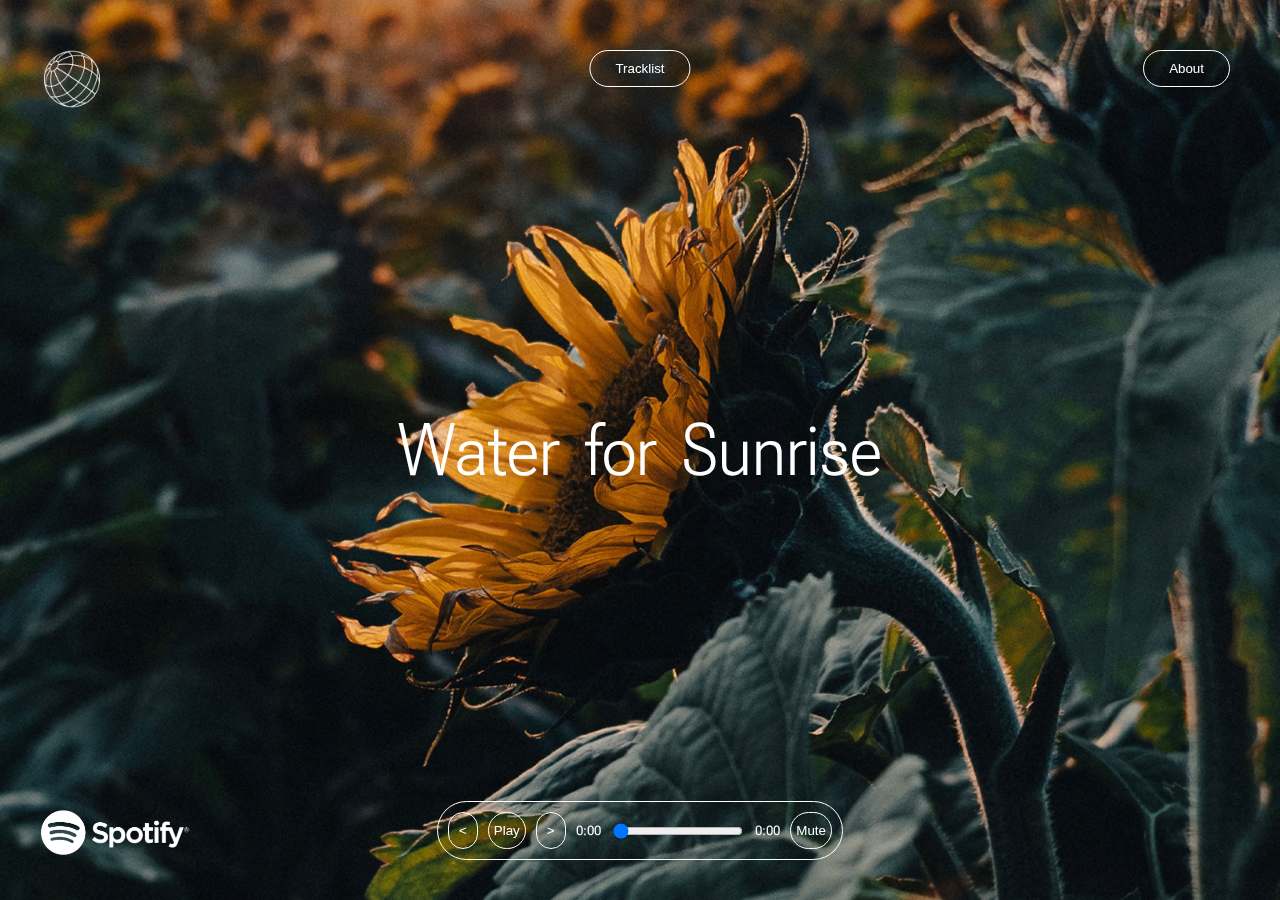
<file: index.html>
<!DOCTYPE html>
<html lang="en">

<head>
    <meta charset="UTF-8">
    <meta name="viewport" content="width=device-width, initial-scale=1.0">
    <title>Water for Sunrise</title>
    <link href="https://fonts.googleapis.com/css2?family=Roboto+Flex:wght@100..1000&display=swap" rel="stylesheet">
    <link rel="stylesheet" href="css/styles4.css">
    <script src="js/script4.js"></script>
    <script src="blotter.min.js"></script>
</head>

<body>
    <!-- Tracklist Button -->
    <button id="menu-toggle-btn" class="menu-btn">Tracklist</button>

    <!-- About Button -->
    <button id="about-toggle-btn" class="about-btn">About</button>

    <div id="distortion-text"></div>

    <!-- Full Screen Menu -->
    <div id="fullscreen-menu" class="fullscreen-menu">
        <ul id="track-list">
            <li data-track="mp3/warm-winter.mp3" data-length="4:15">1. Warm Winter <span class="track-length">4:15</span></li>
            <li data-track="mp3/july.mp3" data-length="3:58">2. July <span class="track-length">3:58</span></li>
            <li data-track="mp3/hero-of-nothing.mp3" data-length="4:32">3. Hero of Nothing <span class="track-length">4:32</span></li>
            <li data-track="mp3/swirl.mp3" data-length="3:49">4. Swirl <span class="track-length">3:49</span></li>
            <li data-track="mp3/mess.mp3" data-length="4:20">5. Mess <span class="track-length">4:20</span></li>
            <li data-track="mp3/mirror-instance.mp3" data-length="3:54">6. Mirror Instance <span class="track-length">3:54</span></li>
            <li data-track="mp3/house.mp3" data-length="4:10">7. House <span class="track-length">4:10</span></li>
            <li data-track="mp3/current-function.mp3" data-length="4:02">8. Current Function <span class="track-length">4:02</span></li>
            <li data-track="mp3/mirror-of-connection.mp3" data-length="3:43">9. Mirror of Connection <span class="track-length">3:43</span></li>
            <li data-track="mp3/its-around-me.mp3" data-length="4:01">10. It's Around Me <span class="track-length">4:01</span></li>
            <li data-track="mp3/december.mp3" data-length="4:08">11. December <span class="track-length">4:08</span></li>
            <li data-track="mp3/place-of-nothing.mp3" data-length="4:24">12. Place of Nothing <span class="track-length">4:24</span></li>
            <li data-track="mp3/door.mp3" data-length="4:19">13. Door <span class="track-length">4:19</span></li>
            <li data-track="mp3/skipped-out.mp3" data-length="4:17">14. Skipped Out <span class="track-length">4:17</span></li>
            <li data-track="mp3/height-of-nothing.mp3" data-length="3:44">15. Height of Nothing <span class="track-length">3:44</span></li>
            <li data-track="mp3/hipfire-oasis.mp3" data-length="4:22">16. Hipfire Oasis <span class="track-length">4:22</span></li>
            <li data-track="mp3/growth-spiral.mp3" data-length="4:00">17. Growth Spiral <span class="track-length">4:00</span></li>
            <li data-track="mp3/heart-of-nothing.mp3" data-length="3:59">18. Heart of Nothing <span class="track-length">3:59</span></li>
            <!-- Add more tracks as needed -->
        </ul>
    </div>

        <!-- Full Screen Menu (About) -->
        <div id="about-menu" class="fullscreen-about-menu">
            <div class="centered-about-text">
                Immerse yourself in the tranquil world of "Water for Sunrise," the latest ambient album by Brian Ecklund. This digital experience is a meditative journey through serene soundscapes, echoing the gentle rise of dawn. Each track weaves together soft, flowing melodies and delicate harmonies, inviting listeners into a peaceful realm. Perfect for moments of reflection or relaxation, this album is a soothing balm for the soul.</div>
               <div class="signature">
        <span>A</span><span>
        </span><span>D</span><span>i</span><span>g</span><span>i</span><span>t</span><span>a</span><span>l</span><span>
        </span><span>E</span><span>x</span><span>p</span><span>r</span><span>e</span><span>s</span><span>s</span><span>i</span><span>o</span><span>n</span><span>
        </span><span>b</span><span>y</span><span>
        </span><span>B</span><span>r</span><span>i</span><span>a</span><span>n</span><span> </span><span>E</span><span>c</span><span>k</span><span>l</span><span>u</span><span>n</span><span>d</span>
    </div>
        </div>

    <!-- Audio Player Container-->
    <div id="audio-player-container" class="bottom-center-audio-player">
        <audio id="my-audio" preload="auto">
            Your browser does not support the audio tag.
        </audio>
        <button id="previous-track-btn"><</button>
        <button id="play-pause-btn">Play</button>
        <button id="next-track-btn">></button>
        <span id="current-time">0:00</span>
        <input type="range" id="seek-bar" value="0">
        <span id="remaining-time">0:00</span>
        <button id="mute-btn">Mute</button>
    </div>

    <!-- Add the GIF image -->
    <img src="globe.gif" alt="Animated GIF" class="gif-image">

    <img src="Spotify_Logo_RGB_White.png" alt="Spotify Logo" class="spotify-logo">

    <div class="animated-text">
        <!-- Wrap each character in its own span for "Water for Sunrise" -->
        <span>W</span><span>a</span><span>t</span><span>e</span><span>r</span>
        <span class="word-spacing"></span> <!-- Word spacing -->
        <span>f</span><span>o</span><span>r</span>
        <span class="word-spacing"></span> <!-- Word spacing -->
        <span>S</span><span>u</span><span>n</span><span>r</span><span>i</span><span>s</span><span>e</span>
    </div>
   
<script>
// BLOTTER - Example 2
var text = new Blotter.Text("observation", {
  family : "'EB Garamond', serif",
  size : 27,
  fill : "#171717",
  paddingLeft : 40,
  paddingRight : 40
});

var material = new Blotter.LiquidDistortMaterial();

// Play with the value for uSpeed. Lower values slow
// down animation, while higher values speed it up. At
// a speed of 0.0, animation is stopped entirely.
material.uniforms.uSpeed.value = 0.25;

// Try uncommenting the following line to play with
// the "volatility" of the effect. Higher values here will
// produce more dramatic changes in the appearance of your
// text as it animates, but you will likely want to keep
// the value below 1.0.
//material.uniforms.uVolatility.value = 0.30;

var blotter = new Blotter(material, {
  texts : text
});

var elem = document.getElementById("distortion-text");
var scope = blotter.forText(text);

scope.appendTo(elem);

</script>    
</body>

</html>
</file>
<file: css/styles4.css>
body,
        html {
            margin: 0;
            padding: 0;
            height: 100%;
            overflow: hidden;
            font-family: 'Roboto Flex', sans-serif;
            background: url('/bg.jpg') no-repeat center center fixed;
            background-size: cover;
        }

        .animated-text {
            position: absolute;
            top: 50%;
            left: 50%;
            transform: translate(-50%, -50%);
            z-index: 100;
            display: flex;
            justify-content: center;
            align-items: center;
            text-align: center;
            color: white;
            user-select: none;
            font-size: calc(4vw + 4vh); /* Larger text size */
            opacity: 1;
            transition: opacity 1s ease-in-out;
        }

        .fade-out {
            opacity: 0;
        }
        
        .fade-in {
            opacity: 1;
        }

        .animated-text span {
            font-family: 'Roboto Flex', sans-serif;
            font-variation-settings: 'wght' 400;
            font-size: calc(5vw + 1vmin);
            cursor: pointer;
            white-space: nowrap;
        }

        .animated-text span:hover {
            font-variation-settings: 'wght' 1000;
        }

        .animated-text .word-spacing {
            margin: 0 1vw;
            /* Margin for word spacing */
        }

        .signature {
            position: absolute;
            top: 20%;
            left: 50%;
            transform: translate(-50%, -50%);
            z-index: 100;
            text-align: center;
            font-family: 'Roboto Flex', sans-serif;
            font-variation-settings: 'wght' 400;
            font-size: 1.5em;
            color: white;
            cursor: pointer;
            white-space: nowrap;
            transition: transform 0.5s ease-out, font-variation-settings 0.3s ease;
        }

        .spotify-logo {
            position: fixed;
            bottom: 45px;
            left: 40px;
            max-width: 150px;
            max-height: 150px;
            z-index: 1004;
        }

        .gif-image {
            position: fixed;
            top: 25px;
            left: 0px;
            width: 144px;
            height: 108px;
            z-index: 100;
            mix-blend-mode: screen;
            user-select: none;
            z-index: 1004;
        }

        .bottom-center-audio-player {
            position: fixed;
            bottom: 40px;
            /* 50 pixels from the bottom edge */
            left: 50%;
            width: 30%;
            /* Centered horizontally */
            transform: translateX(-50%);
            /* Adjust for the center alignment */
            display: flex;
            /* Aligns the child elements (buttons and slider) in a row */
            align-items: center;
            /* Center-align the items vertically */
            gap: 10px;
            /* Optional: Adds some space between the buttons and the slider */
            border: 1px solid white;
            border-radius: 40px;
            padding: 10px 10px;
            background-color: rgba(0, 0, 0, 0);
            z-index: 1004;
        }

            #play-pause-btn {
                border: 1px solid white;
                background-color: rgba(255, 255, 255, 0);
                border-radius: 40px;
                padding: 10px 5px;
                color: white;
            }

            #mute-btn {
                border: 1px solid white;
                background-color: rgba(255, 255, 255, 0);
                border-radius: 40px;
                padding: 10px 5px;
                color: white;
            }

            #current-time, 
            #remaining-time {
                color: white;
                font-size: .8rem;
            }

            #previous-track-btn {
                border: 1px solid white;
                background-color: rgba(255, 255, 255, 0);
                border-radius: 20px;
                padding: 10px 10px;
                color: white;
            }

            #next-track-btn {
                border: 1px solid white;
                background-color: rgba(255, 255, 255, 0);
                border-radius: 20px;
                padding: 10px 10px;
                color: white;
            }

            #seek-bar {
                width: 100%;
            }

        .clickable-word {
            font-family: 'Roboto Flex', sans-serif;
            /* Choose your desired font */
            font-variation-settings: 'wght' 400;
            font-size: 1rem;
            /* Adjust font size as needed */
            line-height: 5px;
            color: white;
            /* Choose your text color */
            cursor: pointer;
            transition: transform 0.5s ease, opacity 0.5s ease;
            /* Smooth transition for animation and fade */
            opacity: 0;
            /* Start with text invisible */
        }

        .clickable-word.visible {
            opacity: 1;
            /* Make text visible on click */
        }

        .menu-btn {
            position: fixed;
            top: 50px;
            left: 50%;
            transform: translateX(-50%);
            z-index: 1001;
            background: none;
            border: 1px solid white;
            border-radius: 40px;
            padding: 10px 25px;
            color: white;
        }

        .about-btn {
            position: fixed;
            top: 50px;
            right: 50px;
            z-index: 1001;
            background: none;
            border: 1px solid white;
            border-radius: 40px;
            padding: 10px 25px;
            color: white;
        }

        .fullscreen-menu,
        .fullscreen-about-menu {
            position: fixed;
            top: 0;
            left: 0;
            width: 100%;
            height: 100vh;
            background-color: rgba(0, 0, 0, 1); /* Opaque */
            display: flex;
            justify-content: center;
            align-items: center;
            opacity: 0;
            visibility: hidden;
            transition: opacity 0.5s, visibility 0.5s;
            z-index: 1000;
        }
        
        .fullscreen-menu.show,
        .fullscreen-about-menu.show {
            opacity: 1;
            visibility: visible;
        }

        .about-menu {
            position: fixed;
            top: 0;
            left: 0;
            width: 100%;
            height: 100vh;
            background-color: rgba(0, 0, 0, 1); /* Opaque */
            display: flex;
            justify-content: center;
            align-items: center;
            opacity: 0;
            visibility: hidden;
            transition: opacity 0.5s, visibility 0.5s;
            z-index: 1000;
        }
        
        .about-menu.show {
            opacity: 1;
            visibility: visible;
        }

        .centered-about-text {
            color: white;
            font-size: 1.5rem;
            line-height: 2.5rem;
            width: 70%;
            text-align: center;
        }
        
        #track-list {
            width: 60vw;
            max-width: 50vh;
            height: 70vh;
            list-style-type: none;
            padding: 0;
            margin: 0;
            text-align: left;
            overflow-y: auto;
            max-height: 90vh;
        }
        
        #track-list li {
            display: flex;
            justify-content: space-between;
            align-items: center;
            font-size: calc(1vw + 1vh); /* Responsive font size */
            margin: 8px 0;
            color: white;
            cursor: pointer;
            padding: 8px 12px 8px 12px;
            border-radius: 30px;
        }

        #track-list li:hover {
            background-color: white;
            color: black;
        }
        
        .track-length {
            color: gray;
            margin-left: 10px;
        }

        /* Highlight the active track */
.active-track {
    background-color: #f0f0f000; /* or any other highlighting color */
    border-radius: 30px;
    box-shadow:0px 0px 0px 1px rgba(255, 255, 255, 0.527) inset;
}
        
        /* Hide all other elements when fullscreen menu is visible */
        body.menu-open .bottom-center-audio-player,
        body.menu-open .gif-image,
        body.menu-open .animated-text,
        body.menu-open .signature,
        body.menu-open #falling-text-container {
            display: none;
        }

        #falling-text-container {
            position: fixed;
            bottom: 30px;
            width: 100%;
            text-align: center;
            overflow: hidden;
            display: none;
            z-index: 101;
        }

        #falling-text {
            position: absolute;
            bottom: 0;
            color: white;
            animation: fall-up 5s linear forwards;
        }

        @keyframes fall-up {
            0% {
                bottom: 30px;
                opacity: 1;
            }

            90% {
                bottom: 100vh;
                opacity: 0.5;
            }

            100% {
                bottom: 110vh;
                opacity: 0;
            }
        }

        @media (max-width: 768px) {

            /* Tablet and mobile view */
            .signature {
                position: fixed;
                bottom: 20px;
                /* 20px from the bottom edge */
                left: 0;
                right: 0;
                width: 100%;
                text-align: center;
                transform: none;
                /* Remove the translateX transformation */
            }

            .bottom-center-audio-player {
                bottom: 70px;
                /* Positioned above the signature */
            }

            .fullscreen-menu #track-list {
                width: 80%;
                /* 80% of the width of the menu */
            }
        }
</file>
